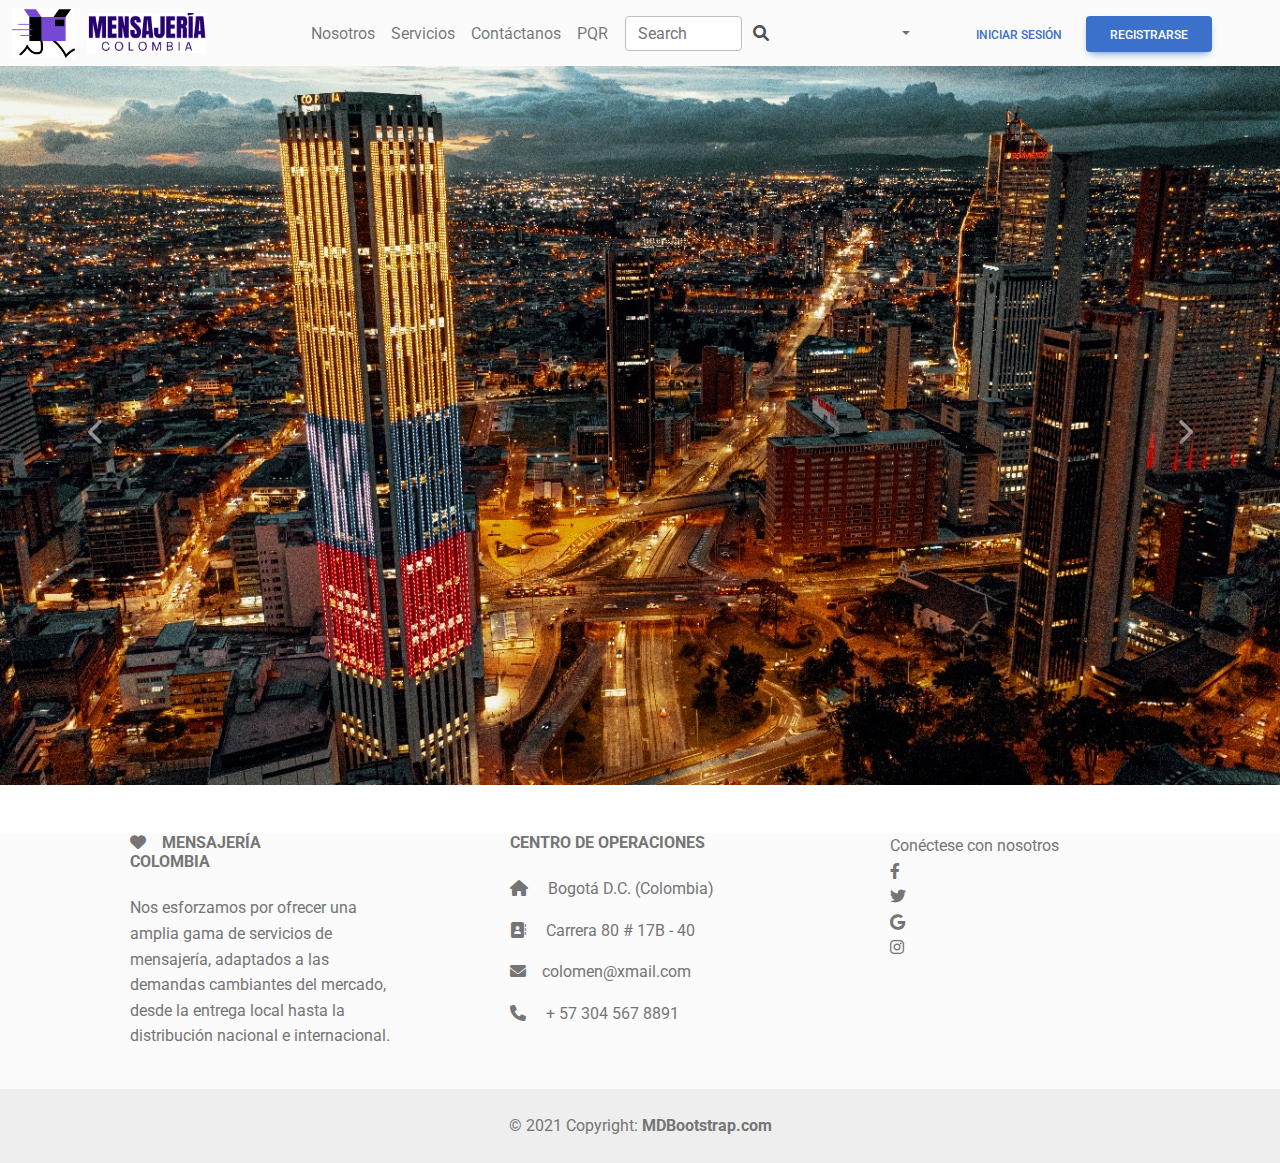
<file: index.html>
<!DOCTYPE html>
<html lang="es-ES">

<head>
  <meta charset="UTF-8">
  <meta http-equiv="X-UA-Compatible" content="IE=edge">
  <meta name="viewport" content="width=device-width, initial-scale=1.0">
  <title>Mensajeria Colombia</title>
  <!-- MDB icon -->
  <link rel="icon" href="images/ms.png" type="image/x-icon" />
  <!-- Font Awesome -->
  <link rel="stylesheet" href="https://cdnjs.cloudflare.com/ajax/libs/font-awesome/6.0.0/css/all.min.css" />
  <!-- Google Fonts Roboto -->
  <link rel="stylesheet" href="https://fonts.googleapis.com/css2?family=Roboto:wght@300;400;500;700;900&display=swap" />
  <!-- MDB -->
  <link rel="stylesheet" href="css/mdb.min.css">
  <link rel="stylesheet" href="css/style.css">
  <script type="text/javascript" src="js/mdb.min.js"></script>
  

</head>


<body>
  <header>
    <!-- Navbar -->
    <nav class="navbar navbar-expand-lg navbar-light bg-light">
      <!-- Container wrapper -->
      <div class="container-fluid">
        <!-- Navbar brand -->
        <div class="col-md-0">
          <a class="me-2" href="index.html">
            <img src="images/ms.png" height="50" alt="MDB Logo" loading="lazy" style="margin-top: -1px; " />
          </a>
          <a class="me-2" href="index.html">
            <img src="images/Mensajería colombia.png" height="40" alt="MDB Logo" loading="lazy"
              style="margin-top: -1px;" />
          </a>
        </div>
        <!-- Container wrapper -->
        <div class="col-md-3">
          <div class="collapse navbar-collapse" id="navbarSupportedContent">
            <ul class="navbar-nav me-xl-4 mb-4 mb-lg-auto">
              <li class="nav-item">
                <a class="nav-link" href="Nosotros.html">Nosotros</a>
              </li>
              <li>
                <a class="nav-link px-2 first-lvl" data-bs-toggle="collapse" data-bs-target="#nosotros"
                  aria-expanded="true" href="servicios.html"> Servicios
                </a>
              </li>
              <li class="nav-item">
                <a class="nav-link" href="contactar.html">Contáctanos</a>
              </li>
              <li class="nav-item">
                <a class="nav-link" href="pqr.html">PQR</a>
              </li>
            </ul>
          </div>
        </div>
        <!-- Search -->

        <div class="col-md-2">
          <form class="d-flex input-group w-auto">
            <input type="search" class="form-control rounded" placeholder="Search" aria-label="Search"
              aria-describedby="search-addon" />
            <span class="input-group-text border-0" id="search-addon">
              <i class="fas fa-search"></i>
            </span>
          </form>
        </div>

        <div class="col-md-1">
          <ul class="navbar-nav">
            <!-- Icon dropdown -->
            <li class="nav-item dropdown">
              <a class="nav-link dropdown-toggle" href="#" id="navbarDropdown" role="button" data-mdb-toggle="dropdown"
                aria-expanded="false">
                <i class="flag-united-kingdom flag m-0"></i>
              </a>
              <ul class="dropdown-menu" aria-labelledby="navbarDropdown">
                <li>
                  <a class="dropdown-item" href="#"><i class="flag-united-kingdom flag"></i>English
                    <i class="fa fa-check text-success ms-2"></i></a>
                </li>
                <li>
                  <hr class="dropdown-divider" />
                </li>
                <li>
                  <a class="dropdown-item" href="#"><i class="flag-poland flag"></i>Polski</a>
                </li>
                <li>
                  <a class="dropdown-item" href="#"><i class="flag-china flag"></i>中文</a>
                </li>
                <li>
                  <a class="dropdown-item" href="#"><i class="flag-japan flag"></i>日本語</a>
                </li>
                <li>
                  <a class="dropdown-item" href="#"><i class="flag-germany flag"></i>Deutsch</a>
                </li>
                <li>
                  <a class="dropdown-item" href="#"><i class="flag-france flag"></i>Français</a>
                </li>
                <li>
                  <a class="dropdown-item" href="#"><i class="flag-spain flag"></i>Español</a>
                </li>
                <li>
                  <a class="dropdown-item" href="#"><i class="flag-russia flag"></i>Русский</a>
                </li>
                <li>
                  <a class="dropdown-item" href="#"><i class="flag-portugal flag"></i>Português</a>
                </li>
              </ul>
            </li>
          </ul>
        </div>
      </div>

      <!-- Botones Inicio y Registro-->
      <div class="col-md-3">
        <!-- Right links -->
        <ul class="navbar-nav me-auto mb-2 mb-lg-0">
        </ul>
        <div class="d-flex align-items-center">
          <button type="button" class="btn btn-link px-3 me-2">
            <a href="sesion.html">
              Iniciar sesión
            </a>
          </button>
          <button type="button" class="btn btn-primary me-3">
            <a class="reg" href="registro.html">
              Registrarse
            </a>
          </button>
        </div>

    </nav>
    <!-- Navbar -->
  </header>


  <!------------------------------------------------------------------------------------------->
  <div id="carouselExampleInterval" class="carousel slide" data-mdb-ride="carousel">
    <div class="carousel-inner">
      <div class="carousel-item active" data-mdb-interval="10000">
        <img src="images/bogota.jpeg" class="d-block w-90" id="bogota" />
      </div>
      <div class="carousel-item" data-mdb-interval="2000">
        <img src="images/cali.jpeg" class="d-block w-90" id="cali" />
      </div>
        <div class="carousel-item">
        <img src="images/santa-marta.jpg" class="d-block w-90" id="santa-marta" />
      </div>
    </div>
    <button class="carousel-control-prev" data-mdb-target="#carouselExampleInterval" type="button" data-mdb-slide="prev">
      <span class="carousel-control-prev-icon" aria-hidden="true"></span>
      <span class="visually-hidden">Previous</span>
    </button>
    <button class="carousel-control-next" data-mdb-target="#carouselExampleInterval" type="button" data-mdb-slide="next">
      <span class="carousel-control-next-icon" aria-hidden="true"></span>
      <span class="visually-hidden">Next</span>
    </button>
  </div>


  <!--------------------------------------------------------------------------------------------->
  <!-- Footer -->
  <footer class="text-center text-lg-start bg-light text-muted">


    <!-- Section: Links  -->
    <section class="">
      <div class="container text-center text-md-start mt-5">
        <!-- Grid row -->
        <div class="row mt-3">
          <!-- Grid column -->
          <div class="col-md-3 col-lg-4 col-xl-3 mx-auto mb-4">
            <!-- Content -->
            <h6 class="text-uppercase fw-bold mb-4">
              <i class="fas fa-heart me-3"></i>Mensajería <br> Colombia
            </h6>
            <p>
              Nos esforzamos por ofrecer una amplia gama de servicios de mensajería,
              adaptados a las demandas cambiantes del mercado,
              desde la entrega local hasta la distribución nacional e internacional.
            </p>
          </div>
          <!-- Grid column -->


          <!-- Grid column -->
          <div class="col-md-4 col-lg-3 col-xl-3 mx-auto mb-md-0 mb-4">
            <!-- Links -->
            <h6 class="text-uppercase fw-bold mb-4">Centro de operaciones</h6>
            <p><i class="fas fa-home me-3"></i> Bogotá D.C. (Colombia)</p>
            <p><i class="fas fa-address-book me-3"></i> Carrera 80 # 17B - 40</p>
            <p><i class="fas fa-envelope me-3"></i>colomen@xmail.com</p>
            <p><i class="fas fa-phone me-3"></i> + 57 304 567 8891</p>
          </div>
          <!-- Grid column -->

          <!-- Left -->
          <div class="container-fluid col-md-4 col-lg-3 col-xl-3 mx-auto mb-md-0 mb-4">
            <span>Conéctese con nosotros</span>
            <br>
            <a href=" https://www.facebook.com/facebook" class="me-4 text-reset">
              <i class="fab fa-facebook-f me-3"></i>
            </a>
            <br>
            <a href="https://twitter.com/intent/tweet" class="me-3 text-reset">
              <i class="fab fa-twitter me-3"></i>
            </a>
            <br>
            <a href="mailto:ahevia@mi.direccion.de.email" class="me-4 text-reset">
              <i class="fab fa-google"></i>
            </a>
            <br>
            <a href="https://www.instagram.com" class="me-4 text-reset">
              <i class="fab fa-instagram"></i>
            </a>
          </div>
          <!-- Right -->
          <!-- Right -->
        </div>
        <!-- Grid row -->
      </div>
    </section>
    <!-- Section: Links  -->

    <!-- Copyright -->
    <div class="text-center p-4" style="background-color: rgba(0, 0, 0, 0.05);">
      © 2021 Copyright:
      <a class="text-reset fw-bold" href="https://mdbootstrap.com/">MDBootstrap.com</a>
    </div>
    <!-- Copyright -->
  </footer>
  <!-- Footer -->

</body>

</html>
</file>
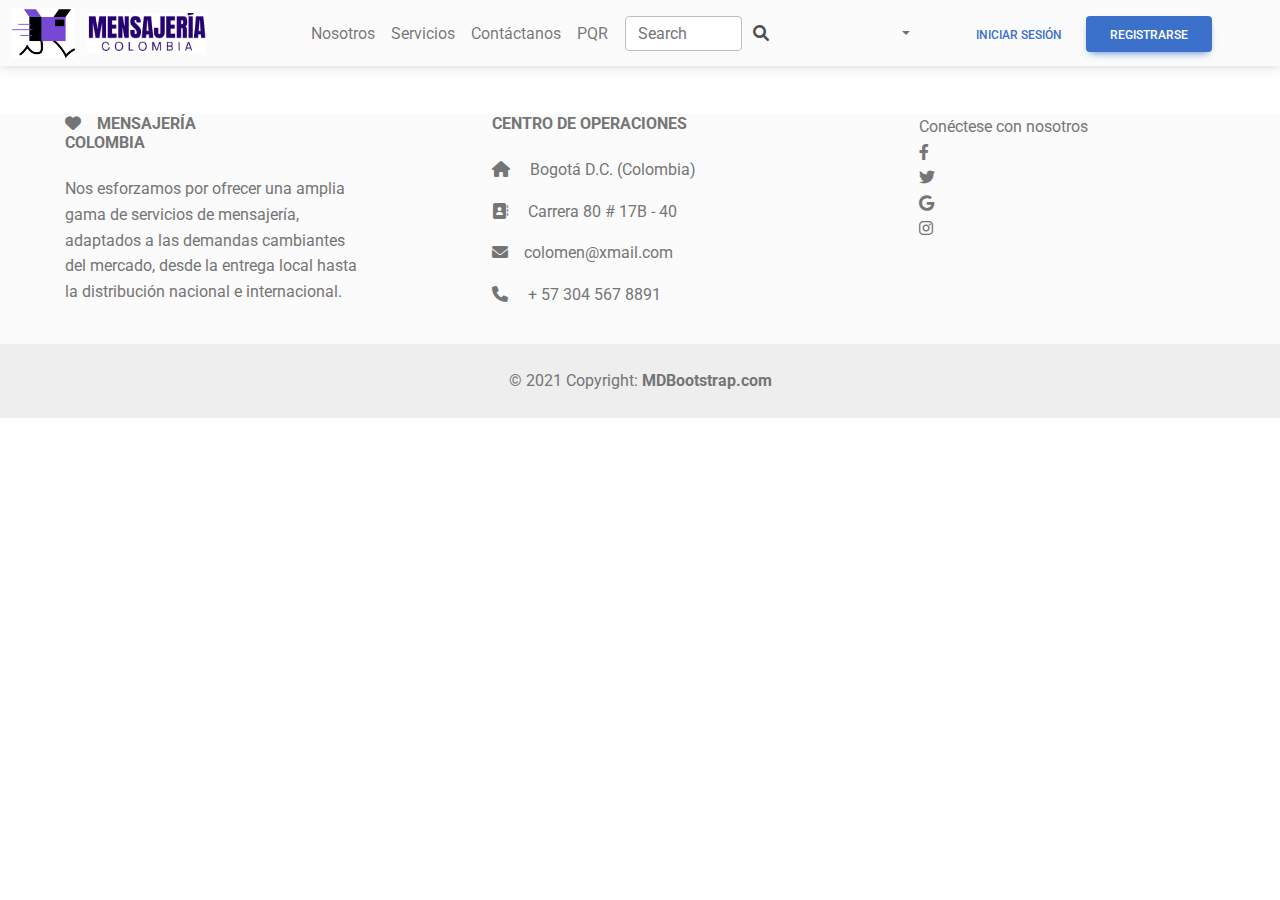
<file: contactar.html>
<!DOCTYPE html>
<html lang="es-ES">

<head>
  <meta charset="UTF-8">
  <meta http-equiv="X-UA-Compatible" content="IE=edge">
  <meta name="viewport" content="width=device-width, initial-scale=1.0">
  <title>Mensajeria Colombia</title>
  <!-- MDB icon -->
  <link rel="icon" href="images/ms.png" type="image/x-icon" />
  <!-- Font Awesome -->
  <link rel="stylesheet" href="https://cdnjs.cloudflare.com/ajax/libs/font-awesome/6.0.0/css/all.min.css" />
  <!-- Google Fonts Roboto -->
  <link rel="stylesheet" href="https://fonts.googleapis.com/css2?family=Roboto:wght@300;400;500;700;900&display=swap" />
  <!-- MDB -->
  <link rel="stylesheet" href="css/mdb.min.css">
  <link rel="stylesheet" href="css/style.css">
  <script type="text/javascript" src="js/mdb.min.js"></script>

</head>


<body>
  <header>
    <!-- Navbar -->
    <nav class="navbar navbar-expand-lg navbar-light bg-light">
      <!-- Container wrapper -->
      <div class="container-fluid">
        <!-- Navbar brand -->
        <div class="col-md-0">
          <a class="me-2" href="index.html">
            <img src="images/ms.png" height="50" alt="MDB Logo" loading="lazy" style="margin-top: -1px; " />
          </a>
          <a class="me-2" href="index.html">
            <img src="images/Mensajería colombia.png" height="40" alt="MDB Logo" loading="lazy"
              style="margin-top: -1px;" />
          </a>
        </div>
        <!-- Container wrapper -->
        <div class="col-md-3">
          <div class="collapse navbar-collapse" id="navbarSupportedContent">
            <ul class="navbar-nav me-xl-4 mb-4 mb-lg-auto">
              <li class="nav-item">
                <a class="nav-link" href="Nosotros.html">Nosotros</a>
              </li>
              <li>
                <a class="nav-link px-2 first-lvl" data-bs-toggle="collapse" data-bs-target="#nosotros"
                  aria-expanded="true" href="servicios.html"> Servicios
                </a>
              </li>
              <li class="nav-item">
                <a class="nav-link" href="contactar.html">Contáctanos</a>
              </li>
              <li class="nav-item">
                <a class="nav-link" href="pqr.html">PQR</a>
              </li>
            </ul>
          </div>
        </div>
        <!-- Search -->

        <div class="col-md-2">
          <form class="d-flex input-group w-auto">
            <input type="search" class="form-control rounded" placeholder="Search" aria-label="Search"
              aria-describedby="search-addon" />
            <span class="input-group-text border-0" id="search-addon">
              <i class="fas fa-search"></i>
            </span>
          </form>
        </div>

        <div class="col-md-1">
          <ul class="navbar-nav">
            <!-- Icon dropdown -->
            <li class="nav-item dropdown">
              <a class="nav-link dropdown-toggle" href="#" id="navbarDropdown" role="button" data-mdb-toggle="dropdown"
                aria-expanded="false">
                <i class="flag-united-kingdom flag m-0"></i>
              </a>
              <ul class="dropdown-menu" aria-labelledby="navbarDropdown">
                <li>
                  <a class="dropdown-item" href="#"><i class="flag-united-kingdom flag"></i>English
                    <i class="fa fa-check text-success ms-2"></i></a>
                </li>
                <li>
                  <hr class="dropdown-divider" />
                </li>
                <li>
                  <a class="dropdown-item" href="#"><i class="flag-poland flag"></i>Polski</a>
                </li>
                <li>
                  <a class="dropdown-item" href="#"><i class="flag-china flag"></i>中文</a>
                </li>
                <li>
                  <a class="dropdown-item" href="#"><i class="flag-japan flag"></i>日本語</a>
                </li>
                <li>
                  <a class="dropdown-item" href="#"><i class="flag-germany flag"></i>Deutsch</a>
                </li>
                <li>
                  <a class="dropdown-item" href="#"><i class="flag-france flag"></i>Français</a>
                </li>
                <li>
                  <a class="dropdown-item" href="#"><i class="flag-spain flag"></i>Español</a>
                </li>
                <li>
                  <a class="dropdown-item" href="#"><i class="flag-russia flag"></i>Русский</a>
                </li>
                <li>
                  <a class="dropdown-item" href="#"><i class="flag-portugal flag"></i>Português</a>
                </li>
              </ul>
            </li>
          </ul>
        </div>
      </div>

      <!-- Botones Inicio y Registro-->
      <div class="col-md-3">
        <!-- Right links -->
        <ul class="navbar-nav me-auto mb-2 mb-lg-0">
        </ul>
        <div class="d-flex align-items-center">
          <button type="button" class="btn btn-link px-3 me-2">
            <a href="sesion.html">
              Iniciar sesión
            </a>
          </button>
          <button type="button" class="btn btn-primary me-3">
            <a class="reg" href="registro.html">
              Registrarse
            </a>
          </button>
        </div>

    </nav>
    <!-- Navbar -->
  </header>

  
<!--------------------------------------------------------------------------------------------->
<!-- Footer -->
<footer class="text-center text-lg-start bg-light text-muted">
    <!-- Section: Social media -->
    
<!----------------------------------------------------------------------------------------------------------->
  <!-- Section: Links  -->
  <section class="" >
    <div class="container-fluid text-center text-md-start mt-5">
      <!-- Grid row -->
      <div class="row mt-3">
        <!-- Grid column -->
        <div class="col-md-3 col-lg-4 col-xl-3 mx-auto mb-4">
          <!-- Content -->
          <h6 class="text-uppercase fw-bold mb-4">
            <i class="fas fa-heart me-3"></i>Mensajería  <br> Colombia
          </h6>
          <p>
            Nos esforzamos por ofrecer una amplia gama de servicios de mensajería,
             adaptados a las demandas cambiantes del mercado,
             desde la entrega local hasta la distribución nacional e internacional. 
          </p>
        </div>
        <!-- Grid column -->

        
        <!-- Grid column -->
        <div class="container-fluid col-md-4 col-lg-3 col-xl-3 mx-auto mb-md-0 mb-4">
          <!-- Links -->
          <h6 class="text-uppercase fw-bold mb-4">Centro de operaciones</h6>
          <p><i class="fas fa-home me-3"></i> Bogotá D.C. (Colombia)</p>
          <p><i class="fas fa-address-book me-3"></i> Carrera 80 # 17B - 40</p> 
          <p><i class="fas fa-envelope me-3"></i>colomen@xmail.com</p>
          <p><i class="fas fa-phone me-3"></i> + 57 304 567 8891</p>
        </div>
        <!-- Grid column -->

        
          <!-- Right -->
        <div class="container-fluid col-md-4 col-lg-3 col-xl-3 mx-auto mb-md-0 mb-4">
          <span>Conéctese con nosotros</span>
          <br>
          <a href=" https://www.facebook.com/facebook" class="me-4 text-reset">
            <i class="fab fa-facebook-f me-3"></i>
          </a>
          <br>
          <a href="https://twitter.com/intent/tweet" class="me-3 text-reset">
            <i class="fab fa-twitter me-3"></i>
          </a>
          <br>
          <a href="mailto:ahevia@mi.direccion.de.email" class="me-4 text-reset">
            <i class="fab fa-google"></i>
          </a>
          <br>
          <a href="https://www.instagram.com" class="me-4 text-reset">
            <i class="fab fa-instagram"></i>
          </a>
        </div>
        <!-- Right -->
      </div>
      <!-- Grid row -->

    </div>
  </section>
  <!-- Section: Links  -->


  

  <!-- Copyright -->
  <div class="text-center p-4" style="background-color: rgba(0, 0, 0, 0.05);">
    © 2021 Copyright:
    <a class="text-reset fw-bold" href="https://mdbootstrap.com/">MDBootstrap.com</a>
  </div>
  <!-- Copyright -->
</footer>
<!-- Footer -->
</body>
</html>
</file>
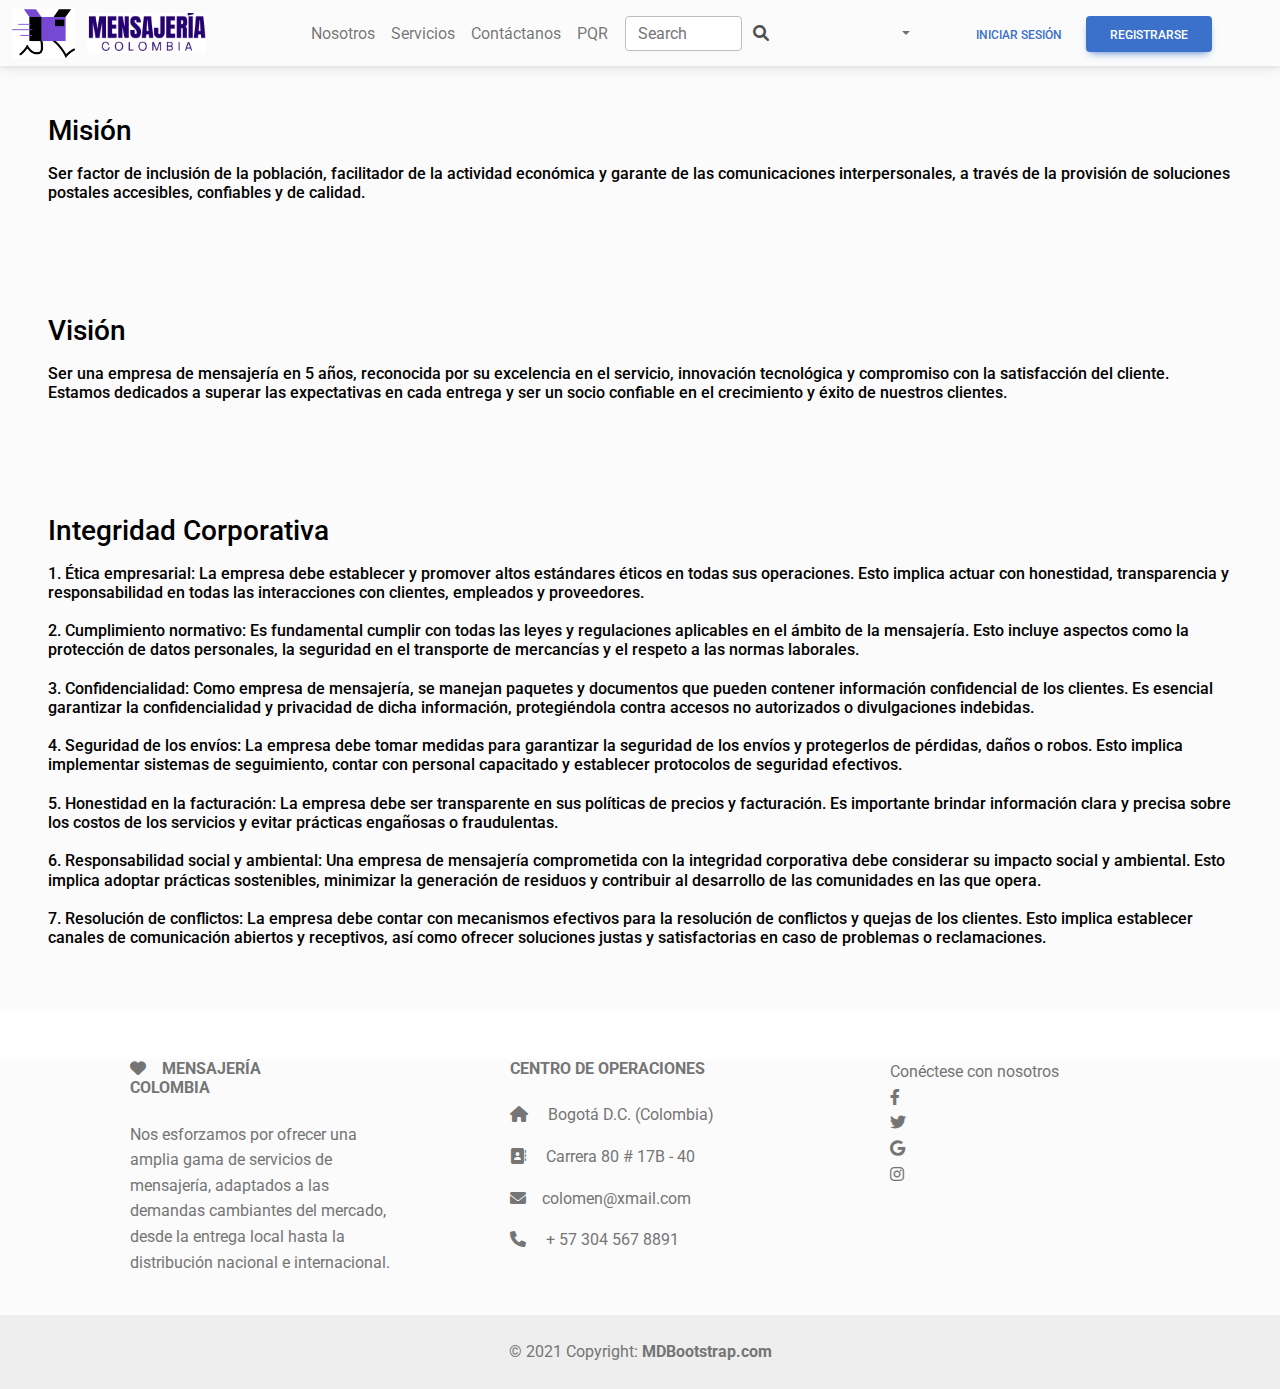
<file: Nosotros.html>
<!DOCTYPE html>
<html lang="es-ES">

<head>
  <meta charset="UTF-8">
  <meta http-equiv="X-UA-Compatible" content="IE=edge">
  <meta name="viewport" content="width=device-width, initial-scale=1.0">
  <title>Mensajeria Colombia</title>
  <!-- MDB icon -->
  <link rel="icon" href="images/ms.png" type="image/x-icon" />
  <!-- Font Awesome -->
  <link rel="stylesheet" href="https://cdnjs.cloudflare.com/ajax/libs/font-awesome/6.0.0/css/all.min.css" />
  <!-- Google Fonts Roboto -->
  <link rel="stylesheet" href="https://fonts.googleapis.com/css2?family=Roboto:wght@300;400;500;700;900&display=swap" />
  <!-- MDB -->
  <link rel="stylesheet" href="css/mdb.min.css">

  <link rel="stylesheet" href="css/style.css">
  <script type="text/javascript" src="js/mdb.min.js"></script>

</head>


<body>
  <header>
    <!-- Navbar -->
    <nav class="navbar navbar-expand-lg navbar-light bg-light">
      <!-- Container wrapper -->
      <div class="container-fluid">
        <!-- Navbar brand -->
        <div class="col-md-0">
          <a class="me-2" href="index.html">
            <img src="images/ms.png" height="50" alt="MDB Logo" loading="lazy" style="margin-top: -1px; " />
          </a>
          <a class="me-2" href="index.html">
            <img src="images/Mensajería colombia.png" height="40" alt="MDB Logo" loading="lazy"
              style="margin-top: -1px;" />
          </a>
        </div>
        <!-- Container wrapper -->
        <div class="col-md-3">
          <div class="collapse navbar-collapse" id="navbarSupportedContent">
            <ul class="navbar-nav me-xl-4 mb-4 mb-lg-auto">
              <li class="nav-item">
                <a class="nav-link" href="Nosotros.html">Nosotros</a>
              </li>
              <li>
                <a class="nav-link px-2 first-lvl" data-bs-toggle="collapse" data-bs-target="#nosotros"
                  aria-expanded="true" href="servicios.html"> Servicios
                </a>
              </li>
              <li class="nav-item">
                <a class="nav-link" href="contactar.html">Contáctanos</a>
              </li>
              <li class="nav-item">
                <a class="nav-link" href="pqr.html">PQR</a>
              </li>
            </ul>
          </div>
        </div>
        <!-- Search -->

        <div class="col-md-2">
          <form class="d-flex input-group w-auto">
            <input type="search" class="form-control rounded" placeholder="Search" aria-label="Search"
              aria-describedby="search-addon" />
            <span class="input-group-text border-0" id="search-addon">
              <i class="fas fa-search"></i>
            </span>
          </form>
        </div>

        <div class="col-md-1">
          <ul class="navbar-nav">
            <!-- Icon dropdown -->
            <li class="nav-item dropdown">
              <a class="nav-link dropdown-toggle" href="#" id="navbarDropdown" role="button" data-mdb-toggle="dropdown"
                aria-expanded="false">
                <i class="flag-united-kingdom flag m-0"></i>
              </a>
              <ul class="dropdown-menu" aria-labelledby="navbarDropdown">
                <li>
                  <a class="dropdown-item" href="#"><i class="flag-united-kingdom flag"></i>English
                    <i class="fa fa-check text-success ms-2"></i></a>
                </li>
                <li>
                  <hr class="dropdown-divider" />
                </li>
                <li>
                  <a class="dropdown-item" href="#"><i class="flag-poland flag"></i>Polski</a>
                </li>
                <li>
                  <a class="dropdown-item" href="#"><i class="flag-china flag"></i>中文</a>
                </li>
                <li>
                  <a class="dropdown-item" href="#"><i class="flag-japan flag"></i>日本語</a>
                </li>
                <li>
                  <a class="dropdown-item" href="#"><i class="flag-germany flag"></i>Deutsch</a>
                </li>
                <li>
                  <a class="dropdown-item" href="#"><i class="flag-france flag"></i>Français</a>
                </li>
                <li>
                  <a class="dropdown-item" href="#"><i class="flag-spain flag"></i>Español</a>
                </li>
                <li>
                  <a class="dropdown-item" href="#"><i class="flag-russia flag"></i>Русский</a>
                </li>
                <li>
                  <a class="dropdown-item" href="#"><i class="flag-portugal flag"></i>Português</a>
                </li>
              </ul>
            </li>
          </ul>
        </div>
      </div>

      <!-- Botones Inicio y Registro-->
      <div class="col-md-3">
        <!-- Right links -->
        <ul class="navbar-nav me-auto mb-2 mb-lg-0">
        </ul>
        <div class="d-flex align-items-center">
          <button type="button" class="btn btn-link px-3 me-2">
            <a href="sesion.html">
              Iniciar sesión
            </a>
          </button>
          <button type="button" class="btn btn-primary me-3">
            <a class="reg" href="registro.html">
              Registrarse
            </a>
          </button>
        </div>

    </nav>
    <!-- Navbar -->
  </header>


<!--------------------------------------------------------------->
  <!--Grid row-->
<div class="row d-flex justify-content-center">
    <!--Grid column-->
    <div class="col-md-12">
    <div class="p-5 text-bg-danger bg-light">
        <h3 class="mb-3">Misión</h3>
        <h6 class="mb-3">Ser factor de inclusión de la población, 
            facilitador de la actividad económica y garante de las 
            comunicaciones interpersonales, a través de la provisión 
            de soluciones postales accesibles, confiables y de calidad.
        </h6>
    </div>
    <div class="p-5 text-bg-danger bg-light">
        <h3 class="mb-3">Visión</h3>
        <h6 class="mb-3">Ser una empresa de mensajería en 5 años, 
          reconocida por su excelencia en el servicio, innovación tecnológica 
          y compromiso con la satisfacción del cliente. Estamos dedicados a superar 
          las expectativas en cada entrega y ser un socio confiable en el crecimiento y éxito de nuestros clientes.
        </h6>
    </div>
    <div class="p-5 text-bg-danger bg-light">
        <h3 class="mb-3">Integridad Corporativa</h3>
        <h6 class="mb-3">1. Ética empresarial: La empresa debe establecer y promover altos estándares 
          éticos en todas sus operaciones. Esto implica actuar con honestidad, transparencia y 
          responsabilidad en todas las interacciones con clientes, empleados y proveedores.
          <br><br>
          2. Cumplimiento normativo: Es fundamental cumplir con todas las leyes y regulaciones aplicables en el ámbito de la mensajería. Esto incluye aspectos como la protección de datos personales, la seguridad en el transporte de mercancías y el respeto a las normas laborales.
          <br><br>
          3. Confidencialidad: Como empresa de mensajería, se manejan paquetes y documentos que pueden contener información confidencial de los clientes. Es esencial garantizar la confidencialidad y privacidad de dicha información, protegiéndola contra accesos no autorizados o divulgaciones indebidas.
          <br><br>
          4. Seguridad de los envíos: La empresa debe tomar medidas para garantizar la seguridad de los envíos y protegerlos de pérdidas, daños o robos. Esto implica implementar sistemas de seguimiento, contar con personal capacitado y establecer protocolos de seguridad efectivos.
          <br><br>
          5. Honestidad en la facturación: La empresa debe ser transparente en sus políticas de precios y facturación. Es importante brindar información clara y precisa sobre los costos de los servicios y evitar prácticas engañosas o fraudulentas.
          <br><br>
          6. Responsabilidad social y ambiental: Una empresa de mensajería comprometida con la integridad corporativa debe considerar su impacto social y ambiental. Esto implica adoptar prácticas sostenibles, minimizar la generación de residuos y contribuir al desarrollo de las comunidades en las que opera.
          <br><br>
          7. Resolución de conflictos: La empresa debe contar con mecanismos efectivos para la resolución de conflictos y quejas de los clientes. Esto implica establecer canales de comunicación abiertos y receptivos, así como ofrecer soluciones justas y satisfactorias en caso de problemas o reclamaciones.
        </h6>
    </div>


    </div>
    <!--Grid column-->
  </div>
  <!--Grid row-->




<!--------------------------------------------------------------------------------------------->
<!-- Footer -->
<footer class="text-center text-lg-start bg-light text-muted">
  
    <!-- Section: Links  -->
    <section class="">
      <div class="container text-center text-md-start mt-5">
        <!-- Grid row -->
        <div class="row mt-3">
          <!-- Grid column -->
          <div class="col-md-3 col-lg-4 col-xl-3 mx-auto mb-4">
            <!-- Content -->
            <h6 class="text-uppercase fw-bold mb-4">
              <i class="fas fa-heart me-3"></i>Mensajería  <br> Colombia
            </h6>
            <p>
              Nos esforzamos por ofrecer una amplia gama de servicios de mensajería,
             adaptados a las demandas cambiantes del mercado,
             desde la entrega local hasta la distribución nacional e internacional. 
            </p>
          </div>
          <!-- Grid column -->
  
  
          <!-- Grid column -->
          <div class="col-md-4 col-lg-3 col-xl-3 mx-auto mb-md-0 mb-4">
            <!-- Links -->
            <h6 class="text-uppercase fw-bold mb-4">Centro de operaciones</h6>
            <p><i class="fas fa-home me-3"></i> Bogotá D.C. (Colombia)</p>
            <p><i class="fas fa-address-book me-3"></i> Carrera 80 # 17B - 40</p> 
            <p><i class="fas fa-envelope me-3"></i>colomen@xmail.com</p>
            <p><i class="fas fa-phone me-3"></i> + 57 304 567 8891</p>
          </div>
          <!-- Grid column -->


          <!-- Left -->
          <div class="container-fluid col-md-4 col-lg-3 col-xl-3 mx-auto mb-md-0 mb-4">
            <span>Conéctese con nosotros</span>
            <br>
            <a href=" https://www.facebook.com/facebook" class="me-4 text-reset">
              <i class="fab fa-facebook-f me-3"></i>
            </a>
            <br>
            <a href="https://twitter.com/intent/tweet" class="me-3 text-reset">
              <i class="fab fa-twitter me-3"></i>
            </a>
            <br>
            <a href="mailto:ahevia@mi.direccion.de.email" class="me-4 text-reset">
              <i class="fab fa-google"></i>
            </a>
            <br>
            <a href="https://www.instagram.com" class="me-4 text-reset">
              <i class="fab fa-instagram"></i>
            </a>
          </div>
          <!-- Right -->
        </div>
        <!-- Grid row -->
      </div>
    </section>
    <!-- Section: Links  -->
  
    <!-- Copyright -->
    <div class="text-center p-4" style="background-color: rgba(0, 0, 0, 0.05);">
      © 2021 Copyright:
      <a class="text-reset fw-bold" href="https://mdbootstrap.com/">MDBootstrap.com</a>
    </div>
    <!-- Copyright -->
  </footer>
  <!-- Footer -->
  




  
</body>
</html>
</file>
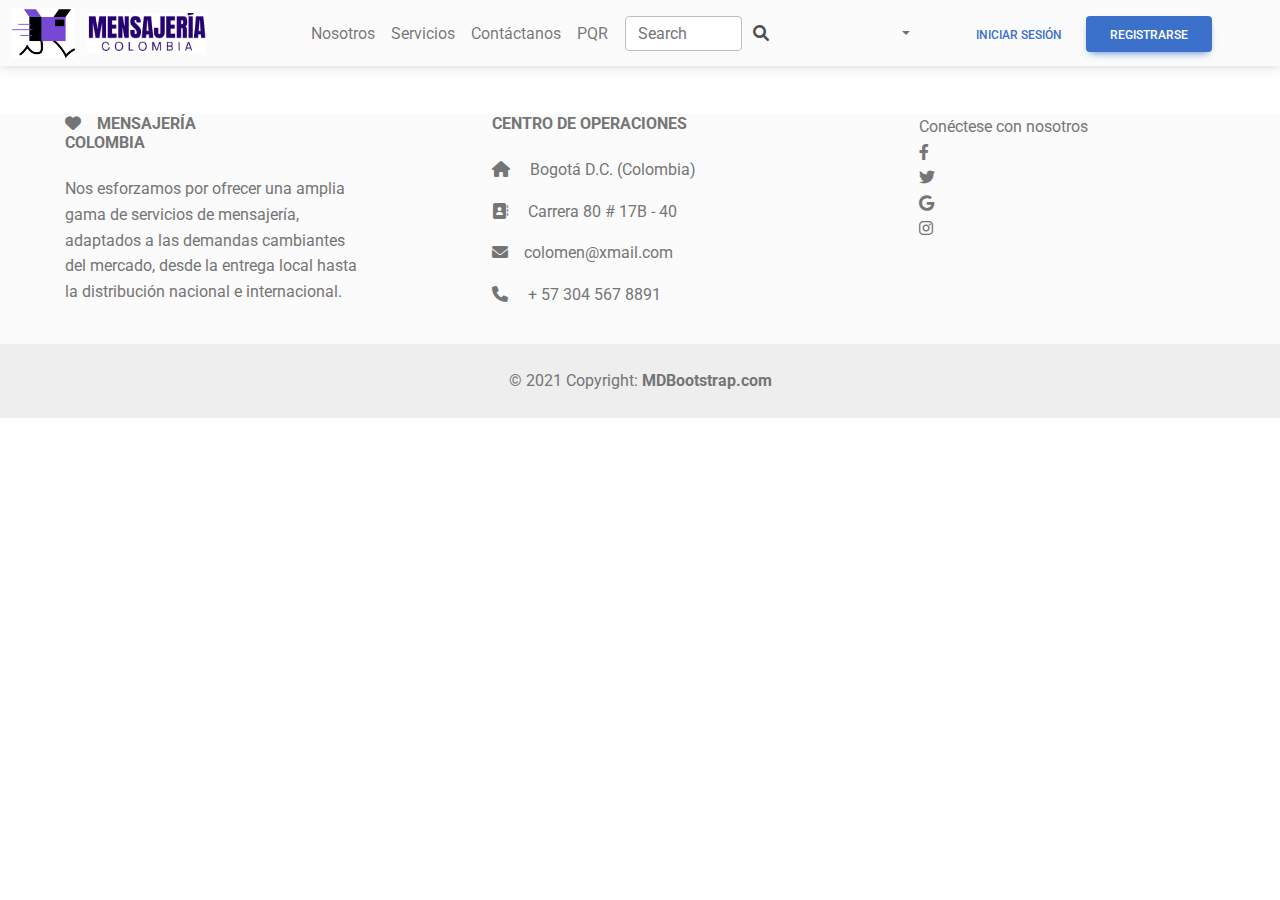
<file: pqr.html>
<!DOCTYPE html>
<html lang="es-ES">

<head>
  <meta charset="UTF-8">
  <meta http-equiv="X-UA-Compatible" content="IE=edge">
  <meta name="viewport" content="width=device-width, initial-scale=1.0">
  <title>Mensajeria Colombia</title>
  <!-- MDB icon -->
  <link rel="icon" href="images/ms.png" type="image/x-icon" />
  <!-- Font Awesome -->
  <link rel="stylesheet" href="https://cdnjs.cloudflare.com/ajax/libs/font-awesome/6.0.0/css/all.min.css" />
  <!-- Google Fonts Roboto -->
  <link rel="stylesheet" href="https://fonts.googleapis.com/css2?family=Roboto:wght@300;400;500;700;900&display=swap" />
  <!-- MDB -->
  <link rel="stylesheet" href="css/mdb.min.css">
  
  <link rel="stylesheet" href="css/style.css">
  <script type="text/javascript" src="js/mdb.min.js"></script>

</head>


<body>
  <header>
    <!-- Navbar -->
    <nav class="navbar navbar-expand-lg navbar-light bg-light">
      <!-- Container wrapper -->
      <div class="container-fluid">
        <!-- Navbar brand -->
        <div class="col-md-0">
          <a class="me-2" href="index.html">
            <img src="images/ms.png" height="50" alt="MDB Logo" loading="lazy" style="margin-top: -1px; " />
          </a>
          <a class="me-2" href="index.html">
            <img src="images/Mensajería colombia.png" height="40" alt="MDB Logo" loading="lazy"
              style="margin-top: -1px;" />
          </a>
        </div>
        <!-- Container wrapper -->
        <div class="col-md-3">
          <div class="collapse navbar-collapse" id="navbarSupportedContent">
            <ul class="navbar-nav me-xl-4 mb-4 mb-lg-auto">
              <li class="nav-item">
                <a class="nav-link" href="Nosotros.html">Nosotros</a>
              </li>
              <li>
                <a class="nav-link px-2 first-lvl" data-bs-toggle="collapse" data-bs-target="#nosotros"
                  aria-expanded="true" href="servicios.html"> Servicios
                </a>
              </li>
              <li class="nav-item">
                <a class="nav-link" href="contactar.html">Contáctanos</a>
              </li>
              <li class="nav-item">
                <a class="nav-link" href="pqr.html">PQR</a>
              </li>
            </ul>
          </div>
        </div>
        <!-- Search -->

        <div class="col-md-2">
          <form class="d-flex input-group w-auto">
            <input type="search" class="form-control rounded" placeholder="Search" aria-label="Search"
              aria-describedby="search-addon" />
            <span class="input-group-text border-0" id="search-addon">
              <i class="fas fa-search"></i>
            </span>
          </form>
        </div>

        <div class="col-md-1">
          <ul class="navbar-nav">
            <!-- Icon dropdown -->
            <li class="nav-item dropdown">
              <a class="nav-link dropdown-toggle" href="#" id="navbarDropdown" role="button" data-mdb-toggle="dropdown"
                aria-expanded="false">
                <i class="flag-united-kingdom flag m-0"></i>
              </a>
              <ul class="dropdown-menu" aria-labelledby="navbarDropdown">
                <li>
                  <a class="dropdown-item" href="#"><i class="flag-united-kingdom flag"></i>English
                    <i class="fa fa-check text-success ms-2"></i></a>
                </li>
                <li>
                  <hr class="dropdown-divider" />
                </li>
                <li>
                  <a class="dropdown-item" href="#"><i class="flag-poland flag"></i>Polski</a>
                </li>
                <li>
                  <a class="dropdown-item" href="#"><i class="flag-china flag"></i>中文</a>
                </li>
                <li>
                  <a class="dropdown-item" href="#"><i class="flag-japan flag"></i>日本語</a>
                </li>
                <li>
                  <a class="dropdown-item" href="#"><i class="flag-germany flag"></i>Deutsch</a>
                </li>
                <li>
                  <a class="dropdown-item" href="#"><i class="flag-france flag"></i>Français</a>
                </li>
                <li>
                  <a class="dropdown-item" href="#"><i class="flag-spain flag"></i>Español</a>
                </li>
                <li>
                  <a class="dropdown-item" href="#"><i class="flag-russia flag"></i>Русский</a>
                </li>
                <li>
                  <a class="dropdown-item" href="#"><i class="flag-portugal flag"></i>Português</a>
                </li>
              </ul>
            </li>
          </ul>
        </div>
      </div>

      <!-- Botones Inicio y Registro-->
      <div class="col-md-3">
        <!-- Right links -->
        <ul class="navbar-nav me-auto mb-2 mb-lg-0">
        </ul>
        <div class="d-flex align-items-center">
          <button type="button" class="btn btn-link px-3 me-2">
            <a href="sesion.html">
              Iniciar sesión
            </a>
          </button>
          <button type="button" class="btn btn-primary me-3">
            <a class="reg" href="registro.html">
              Registrarse
            </a>
          </button>
        </div>

    </nav>
    <!-- Navbar -->
  </header>

  
<!--------------------------------------------------------------------------------------------->
<!-- Footer -->
<footer class="text-center text-lg-start bg-light text-muted">
    <!-- Section: Social media -->
    
<!----------------------------------------------------------------------------------------------------------->
  <!-- Section: Links  -->
  <section class="" >
    <div class="container-fluid text-center text-md-start mt-5">
      <!-- Grid row -->
      <div class="row mt-3">
        <!-- Grid column -->
        <div class="col-md-3 col-lg-4 col-xl-3 mx-auto mb-4">
          <!-- Content -->
          <h6 class="text-uppercase fw-bold mb-4">
            <i class="fas fa-heart me-3"></i>Mensajería  <br> Colombia
          </h6>
          <p>
            Nos esforzamos por ofrecer una amplia gama de servicios de mensajería,
             adaptados a las demandas cambiantes del mercado,
             desde la entrega local hasta la distribución nacional e internacional. 
          </p>
        </div>
        <!-- Grid column -->

        
        <!-- Grid column -->
        <div class="container-fluid col-md-4 col-lg-3 col-xl-3 mx-auto mb-md-0 mb-4">
          <!-- Links -->
          <h6 class="text-uppercase fw-bold mb-4">Centro de operaciones</h6>
          <p><i class="fas fa-home me-3"></i> Bogotá D.C. (Colombia)</p>
          <p><i class="fas fa-address-book me-3"></i> Carrera 80 # 17B - 40</p> 
          <p><i class="fas fa-envelope me-3"></i>colomen@xmail.com</p>
          <p><i class="fas fa-phone me-3"></i> + 57 304 567 8891</p>
        </div>
        <!-- Grid column -->

        
          <!-- Right -->
        <div class="container-fluid col-md-4 col-lg-3 col-xl-3 mx-auto mb-md-0 mb-4">
          <span>Conéctese con nosotros</span>
          <br>
          <a href=" https://www.facebook.com/facebook" class="me-4 text-reset">
            <i class="fab fa-facebook-f me-3"></i>
          </a>
          <br>
          <a href="https://twitter.com/intent/tweet" class="me-3 text-reset">
            <i class="fab fa-twitter me-3"></i>
          </a>
          <br>
          <a href="mailto:ahevia@mi.direccion.de.email" class="me-4 text-reset">
            <i class="fab fa-google"></i>
          </a>
          <br>
          <a href="https://www.instagram.com" class="me-4 text-reset">
            <i class="fab fa-instagram"></i>
          </a>
        </div>
        <!-- Right -->
      </div>
      <!-- Grid row -->

    </div>
  </section>
  <!-- Section: Links  -->


  

  <!-- Copyright -->
  <div class="text-center p-4" style="background-color: rgba(0, 0, 0, 0.05);">
    © 2021 Copyright:
    <a class="text-reset fw-bold" href="https://mdbootstrap.com/">MDBootstrap.com</a>
  </div>
  <!-- Copyright -->
</footer>
<!-- Footer -->
    
</body>
</html>
</file>
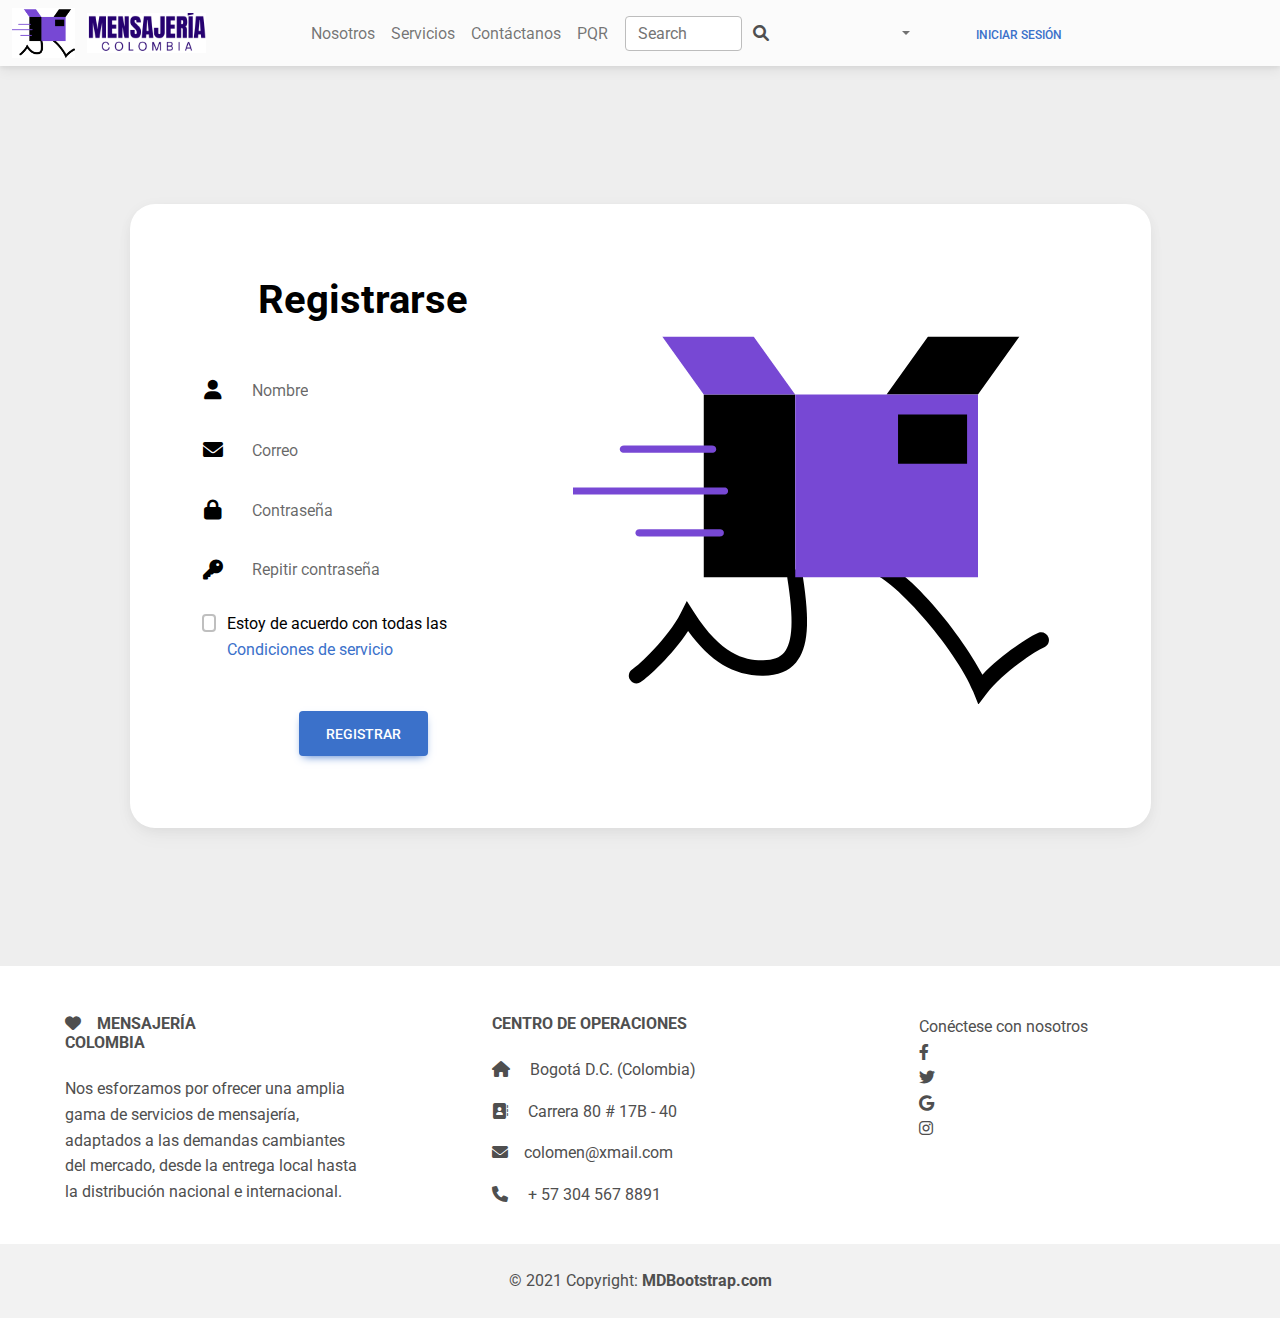
<file: registro.html>
<!DOCTYPE html>
<html lang="es-ES">

<head>
  <meta charset="UTF-8">
  <meta http-equiv="X-UA-Compatible" content="IE=edge">
  <meta name="viewport" content="width=device-width, initial-scale=1.0">
  <title>Mensajeria Colombia</title>
  <!-- MDB icon -->
  <link rel="icon" href="images/ms.png" type="image/x-icon" />
  <!-- Font Awesome -->
  <link rel="stylesheet" href="https://cdnjs.cloudflare.com/ajax/libs/font-awesome/6.0.0/css/all.min.css" />
  <!-- Google Fonts Roboto -->
  <link rel="stylesheet" href="https://fonts.googleapis.com/css2?family=Roboto:wght@300;400;500;700;900&display=swap" />
  <!-- MDB -->
  <link rel="stylesheet" href="css/mdb.min.css">
  
  <link rel="stylesheet" href="css/style.css">
  <script type="text/javascript" src="js/mdb.min.js"></script>

</head>


<body>
  <header>
    <!-- Navbar -->
    <nav class="navbar navbar-expand-lg navbar-light bg-light">
      <!-- Container wrapper -->
      <div class="container-fluid">
        <!-- Navbar brand -->
        <div class="col-md-0">
          <a class="me-2" href="index.html">
            <img src="images/ms.png" height="50" alt="MDB Logo" loading="lazy" style="margin-top: -1px; " />
          </a>
          <a class="me-2" href="index.html">
            <img src="images/Mensajería colombia.png" height="40" alt="MDB Logo" loading="lazy"
              style="margin-top: -1px;" />
          </a>
        </div>
        <!-- Container wrapper -->
        <div class="col-md-3">
          <div class="collapse navbar-collapse" id="navbarSupportedContent">
            <ul class="navbar-nav me-xl-4 mb-4 mb-lg-auto">
              <li class="nav-item">
                <a class="nav-link" href="Nosotros.html">Nosotros</a>
              </li>
              <li>
                <a class="nav-link px-2 first-lvl" data-bs-toggle="collapse" data-bs-target="#nosotros"
                  aria-expanded="true" href="servicios.html"> Servicios
                </a>
              </li>
              <li class="nav-item">
                <a class="nav-link" href="contactar.html">Contáctanos</a>
              </li>
              <li class="nav-item">
                <a class="nav-link" href="pqr.html">PQR</a>
              </li>
            </ul>
          </div>
        </div>
        <!-- Search -->

        <div class="col-md-2">
          <form class="d-flex input-group w-auto">
            <input type="search" class="form-control rounded" placeholder="Search" aria-label="Search"
              aria-describedby="search-addon" />
            <span class="input-group-text border-0" id="search-addon">
              <i class="fas fa-search"></i>
            </span>
          </form>
        </div>

        <div class="col-md-1">
          <ul class="navbar-nav">
            <!-- Icon dropdown -->
            <li class="nav-item dropdown">
              <a class="nav-link dropdown-toggle" href="#" id="navbarDropdown" role="button" data-mdb-toggle="dropdown"
                aria-expanded="false">
                <i class="flag-united-kingdom flag m-0"></i>
              </a>
              <ul class="dropdown-menu" aria-labelledby="navbarDropdown">
                <li>
                  <a class="dropdown-item" href="#"><i class="flag-united-kingdom flag"></i>English
                    <i class="fa fa-check text-success ms-2"></i></a>
                </li>
                <li>
                  <hr class="dropdown-divider" />
                </li>
                <li>
                  <a class="dropdown-item" href="#"><i class="flag-poland flag"></i>Polski</a>
                </li>
                <li>
                  <a class="dropdown-item" href="#"><i class="flag-china flag"></i>中文</a>
                </li>
                <li>
                  <a class="dropdown-item" href="#"><i class="flag-japan flag"></i>日本語</a>
                </li>
                <li>
                  <a class="dropdown-item" href="#"><i class="flag-germany flag"></i>Deutsch</a>
                </li>
                <li>
                  <a class="dropdown-item" href="#"><i class="flag-france flag"></i>Français</a>
                </li>
                <li>
                  <a class="dropdown-item" href="#"><i class="flag-spain flag"></i>Español</a>
                </li>
                <li>
                  <a class="dropdown-item" href="#"><i class="flag-russia flag"></i>Русский</a>
                </li>
                <li>
                  <a class="dropdown-item" href="#"><i class="flag-portugal flag"></i>Português</a>
                </li>
              </ul>
            </li>
          </ul>
        </div>
      </div>

      <!-- Botones Inicio y Registro-->
      <div class="col-md-3">
        <!-- Right links -->
        <ul class="navbar-nav me-auto mb-2 mb-lg-0">
        </ul>
        <div class="d-flex align-items-center">
          <button type="button" class="btn btn-link px-3 me-2">
            <a href="sesion.html">
              Iniciar sesión
            </a>
          </button>
          
        </div>

    </nav>
    <!-- Navbar -->
  </header>


    <section class="vh-100" style="background-color: #eee;">
        <div class="container h-100">
          <div class="row d-flex justify-content-center align-items-center h-100">
            <div class="col-lg-12 col-xl-11">
              <div class="card text-black" style="border-radius: 25px;">
                <div class="card-body p-md-5">
                  <div class="row justify-content-center">
                    <div class="col-md-10 col-lg-6 col-xl-5 order-2 order-lg-1">
      
                      <p class="text-center h1 fw-bold mb-5 mx-1 mx-md-4 mt-4">Registrarse</p>
      
                      <form class="mx-1 mx-md-4">
      
                        <div class="d-flex flex-row align-items-center mb-4">
                          <i class="fas fa-user fa-lg me-3 fa-fw"></i>
                          <div class="form-outline flex-fill mb-0">
                            <input type="text" id="form3Example1c" class="form-control" />
                            <label class="form-label" for="form3Example1c"> Nombre</label>
                          </div>
                        </div>
      
                        <div class="d-flex flex-row align-items-center mb-4">
                          <i class="fas fa-envelope fa-lg me-3 fa-fw"></i>
                          <div class="form-outline flex-fill mb-0">
                            <input type="email" id="form3Example3c" class="form-control" />
                            <label class="form-label" for="form3Example3c">Correo</label>
                          </div>
                        </div>
      
                        <div class="d-flex flex-row align-items-center mb-4">
                          <i class="fas fa-lock fa-lg me-3 fa-fw"></i>
                          <div class="form-outline flex-fill mb-0">
                            <input type="password" id="form3Example4c" class="form-control" />
                            <label class="form-label" for="form3Example4c">Contraseña</label>
                          </div>
                        </div>
      
                        <div class="d-flex flex-row align-items-center mb-4">
                          <i class="fas fa-key fa-lg me-3 fa-fw"></i>
                          <div class="form-outline flex-fill mb-0">
                            <input type="password" id="form3Example4cd" class="form-control" />
                            <label class="form-label" for="form3Example4cd">Repitir contraseña</label>
                          </div>
                        </div>
      
                        <div class="form-check d-flex justify-content-center mb-5">
                          <input class="form-check-input me-2" type="checkbox" value="" id="form2Example3c" />
                          <label class="form-check-label" for="form2Example3">
                            Estoy de acuerdo con todas las <a href="#!">Condiciones de servicio</a>
                          </label>
                        </div>
      
                        <div class="d-flex justify-content-center mx-4 mb-3 mb-lg-4">
                          <button type="button" class="btn btn-primary btn-lg">Registrar</button>
                        </div>
      
                      </form>
      
                    </div>
                    <div class="col-md-10 col-lg-6 col-xl-7 d-flex align-items-center order-1 order-lg-2">
      
                      <img src="images/ms.png" class="img-fluid" alt="Sample image">
      
                    </div>
                  </div>
                </div>
              </div>
            </div>
          </div>
        </div>
      </section>

      <!----------------------------------------------------------------------------------------------------------->
  <!-- Section: Links  -->
  <section class="" >
    <div class="container-fluid text-center text-md-start mt-5">
      <!-- Grid row -->
      <div class="row mt-3">
        <!-- Grid column -->
        <div class="col-md-3 col-lg-4 col-xl-3 mx-auto mb-4">
          <!-- Content -->
          <h6 class="text-uppercase fw-bold mb-4">
            <i class="fas fa-heart me-3"></i>Mensajería  <br> Colombia
          </h6>
          <p>
            Nos esforzamos por ofrecer una amplia gama de servicios de mensajería,
             adaptados a las demandas cambiantes del mercado,
             desde la entrega local hasta la distribución nacional e internacional. 
          </p>
        </div>
        <!-- Grid column -->

        
        <!-- Grid column -->
        <div class="container-fluid col-md-4 col-lg-3 col-xl-3 mx-auto mb-md-0 mb-4">
          <!-- Links -->
          <h6 class="text-uppercase fw-bold mb-4">Centro de operaciones</h6>
          <p><i class="fas fa-home me-3"></i> Bogotá D.C. (Colombia)</p>
          <p><i class="fas fa-address-book me-3"></i> Carrera 80 # 17B - 40</p> 
          <p><i class="fas fa-envelope me-3"></i>colomen@xmail.com</p>
          <p><i class="fas fa-phone me-3"></i> + 57 304 567 8891</p>
        </div>
        <!-- Grid column -->

        
          <!-- Right -->
        <div class="container-fluid col-md-4 col-lg-3 col-xl-3 mx-auto mb-md-0 mb-4">
          <span>Conéctese con nosotros</span>
          <br>
          <a href=" https://www.facebook.com/facebook" class="me-4 text-reset">
            <i class="fab fa-facebook-f me-3"></i>
          </a>
          <br>
          <a href="https://twitter.com/intent/tweet" class="me-3 text-reset">
            <i class="fab fa-twitter me-3"></i>
          </a>
          <br>
          <a href="mailto:ahevia@mi.direccion.de.email" class="me-4 text-reset">
            <i class="fab fa-google"></i>
          </a>
          <br>
          <a href="https://www.instagram.com" class="me-4 text-reset">
            <i class="fab fa-instagram"></i>
          </a>
        </div>
        <!-- Right -->
      </div>
      <!-- Grid row -->

    </div>
  </section>
  <!-- Section: Links  -->


  

  <!-- Copyright -->
  <div class="text-center p-4" style="background-color: rgba(0, 0, 0, 0.05);">
    © 2021 Copyright:
    <a class="text-reset fw-bold" href="https://mdbootstrap.com/">MDBootstrap.com</a>
  </div>
  <!-- Copyright -->
</footer>
<!-- Footer -->
    
</body>
</html>
</file>
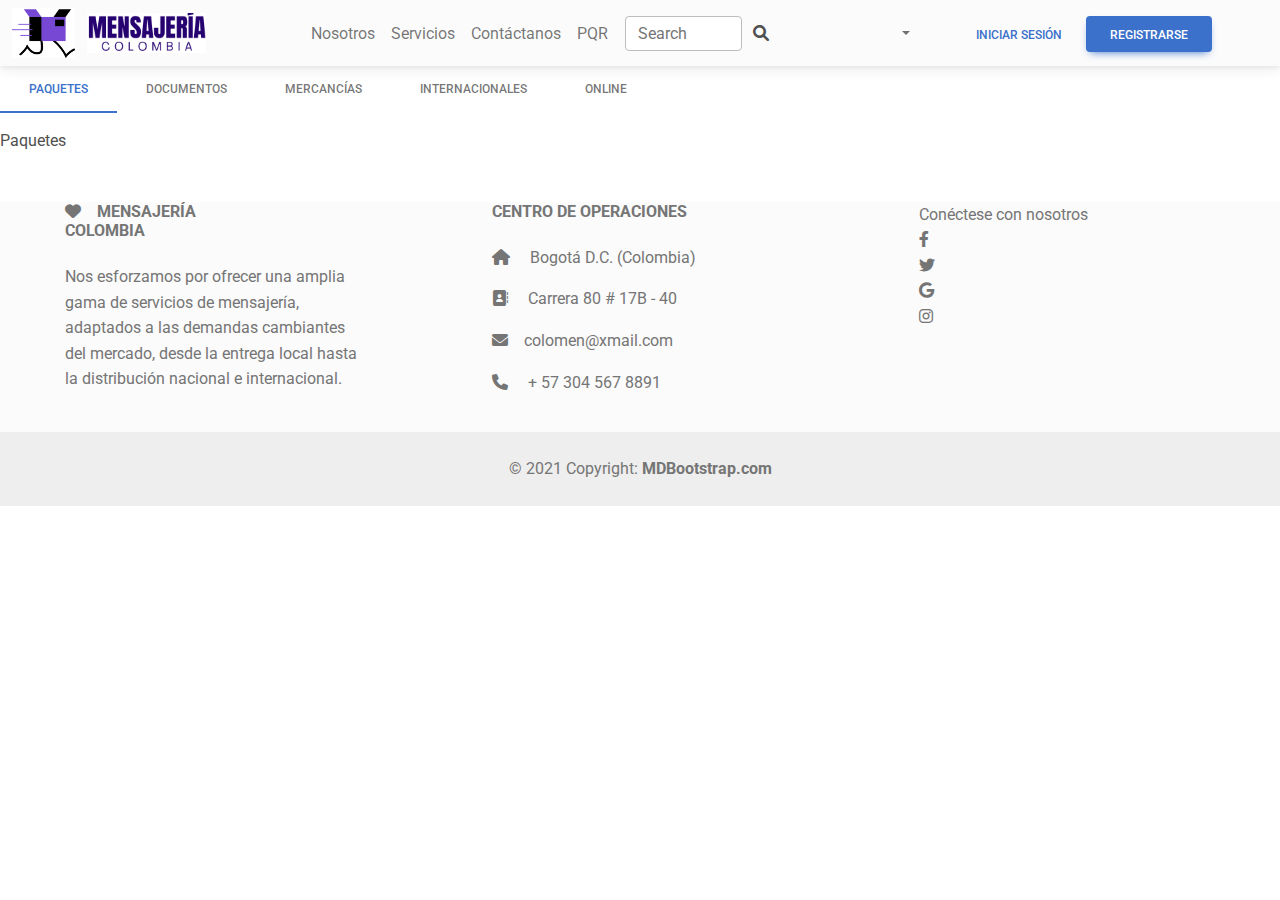
<file: servicios.html>
<!DOCTYPE html>
<html lang="es-ES">

<head>
  <meta charset="UTF-8">
  <meta http-equiv="X-UA-Compatible" content="IE=edge">
  <meta name="viewport" content="width=device-width, initial-scale=1.0">
  <title>Mensajeria Colombia</title>
  <!-- MDB icon -->
  <link rel="icon" href="images/ms.png" type="image/x-icon" />
  <!-- Font Awesome -->
  <link rel="stylesheet" href="https://cdnjs.cloudflare.com/ajax/libs/font-awesome/6.0.0/css/all.min.css" />
  <!-- Google Fonts Roboto -->
  <link rel="stylesheet" href="https://fonts.googleapis.com/css2?family=Roboto:wght@300;400;500;700;900&display=swap" />
  <!-- MDB -->
  <link rel="stylesheet" href="css/mdb.min.css">
  
  <link rel="stylesheet" href="css/style.css">
  <script type="text/javascript" src="js/mdb.min.js"></script>

</head>


<body>
  <header>
    <!-- Navbar -->
    <nav class="navbar navbar-expand-lg navbar-light bg-light">
      <!-- Container wrapper -->
      <div class="container-fluid">
        <!-- Navbar brand -->
        <div class="col-md-0">
          <a class="me-2" href="index.html">
            <img src="images/ms.png" height="50" alt="MDB Logo" loading="lazy" style="margin-top: -1px; " />
          </a>
          <a class="me-2" href="index.html">
            <img src="images/Mensajería colombia.png" height="40" alt="MDB Logo" loading="lazy"
              style="margin-top: -1px;" />
          </a>
        </div>
        <!-- Container wrapper -->
        <div class="col-md-3">
          <div class="collapse navbar-collapse" id="navbarSupportedContent">
            <ul class="navbar-nav me-xl-4 mb-4 mb-lg-auto">
              <li class="nav-item">
                <a class="nav-link" href="Nosotros.html">Nosotros</a>
              </li>
              <li>
                <a class="nav-link px-2 first-lvl" data-bs-toggle="collapse" data-bs-target="#nosotros"
                  aria-expanded="true" href="servicios.html"> Servicios
                </a>
              </li>
              <li class="nav-item">
                <a class="nav-link" href="contactar.html">Contáctanos</a>
              </li>
              <li class="nav-item">
                <a class="nav-link" href="pqr.html">PQR</a>
              </li>
            </ul>
          </div>
        </div>
        <!-- Search -->

        <div class="col-md-2">
          <form class="d-flex input-group w-auto">
            <input type="search" class="form-control rounded" placeholder="Search" aria-label="Search"
              aria-describedby="search-addon" />
            <span class="input-group-text border-0" id="search-addon">
              <i class="fas fa-search"></i>
            </span>
          </form>
        </div>

        <div class="col-md-1">
          <ul class="navbar-nav">
            <!-- Icon dropdown -->
            <li class="nav-item dropdown">
              <a class="nav-link dropdown-toggle" href="#" id="navbarDropdown" role="button" data-mdb-toggle="dropdown"
                aria-expanded="false">
                <i class="flag-united-kingdom flag m-0"></i>
              </a>
              <ul class="dropdown-menu" aria-labelledby="navbarDropdown">
                <li>
                  <a class="dropdown-item" href="#"><i class="flag-united-kingdom flag"></i>English
                    <i class="fa fa-check text-success ms-2"></i></a>
                </li>
                <li>
                  <hr class="dropdown-divider" />
                </li>
                <li>
                  <a class="dropdown-item" href="#"><i class="flag-poland flag"></i>Polski</a>
                </li>
                <li>
                  <a class="dropdown-item" href="#"><i class="flag-china flag"></i>中文</a>
                </li>
                <li>
                  <a class="dropdown-item" href="#"><i class="flag-japan flag"></i>日本語</a>
                </li>
                <li>
                  <a class="dropdown-item" href="#"><i class="flag-germany flag"></i>Deutsch</a>
                </li>
                <li>
                  <a class="dropdown-item" href="#"><i class="flag-france flag"></i>Français</a>
                </li>
                <li>
                  <a class="dropdown-item" href="#"><i class="flag-spain flag"></i>Español</a>
                </li>
                <li>
                  <a class="dropdown-item" href="#"><i class="flag-russia flag"></i>Русский</a>
                </li>
                <li>
                  <a class="dropdown-item" href="#"><i class="flag-portugal flag"></i>Português</a>
                </li>
              </ul>
            </li>
          </ul>
        </div>
      </div>

      <!-- Botones Inicio y Registro-->
      <div class="col-md-3">
        <!-- Right links -->
        <ul class="navbar-nav me-auto mb-2 mb-lg-0">
        </ul>
        <div class="d-flex align-items-center">
          <button type="button" class="btn btn-link px-3 me-2">
            <a  href="sesion.html">
              Iniciar sesión
            </a>
          </button>
          <button type="button" class="btn btn-primary me-3">
            <a class="reg" href="registro.html">
              Registrarse
            </a>
          </button>
        </div>

    </nav>
    <!-- Navbar -->
  </header>

<!------------------------------------------------------------------------------------>


    <!-- Tabs navs -->
<ul class="nav nav-tabs mb-3" id="ex1" role="tablist">
    <li class="nav-item" role="presentation">
      <a
        class="nav-link active"
        id="ex1-tab-1"
        data-mdb-toggle="tab"
        href="#ex1-tabs-1"
        role="tab"
        aria-controls="ex1-tabs-1"
        aria-selected="true"
        >Paquetes</a
      >
    </li>
    <li class="nav-item" role="presentation">
      <a
        class="nav-link"
        id="ex1-tab-2"
        data-mdb-toggle="tab"
        href="#ex1-tabs-2"
        role="tab"
        aria-controls="ex1-tabs-2"
        aria-selected="false"
        >Documentos</a
      >
    </li>
    <li class="nav-item" role="presentation">
      <a
        class="nav-link"
        id="ex1-tab-3"
        data-mdb-toggle="tab"
        href="#ex1-tabs-3"
        role="tab"
        aria-controls="ex1-tabs-3"
        aria-selected="false"
        >Mercancías</a
      >
    </li>
    <li class="nav-item" role="presentation">
        <a
          class="nav-link"
          id="ex1-tab-4"
          data-mdb-toggle="tab"
          href="#ex1-tabs-4"
          role="tab"
          aria-controls="ex1-tabs-4"
          aria-selected="false"
          >Internacionales</a
        >
      </li>
      <li class="nav-item" role="presentation">
        <a
          class="nav-link"
          id="ex1-tab-5"
          data-mdb-toggle="tab"
          href="#ex1-tabs-5"
          role="tab"
          aria-controls="ex1-tabs-5"
          aria-selected="false"
          >Online</a
        >
      </li>

  </ul>
  <!-- Tabs navs -->
  
  <!-- Tabs content -->
  <div class="tab-content" id="ex1-content">
    <div
      class="tab-pane fade show active"
      id="ex1-tabs-1"
      role="tabpanel"
      aria-labelledby="ex1-tab-1"
    >
      Paquetes
    </div>

    <div class="tab-pane fade" id="ex1-tabs-2" role="tabpanel" aria-labelledby="ex1-tab-2"
    >
      Documentos
    </div>

    <div class="tab-pane fade" id="ex1-tabs-3" role="tabpanel" aria-labelledby="ex1-tab-3">
      Mercancias
    </div>

    <div class="tab-pane fade" id="ex1-tabs-4" role="tabpanel" aria-labelledby="ex1-tab-4">
        Internacionales
    </div>

    <div class="tab-pane fade" id="ex1-tabs-5" role="tabpanel" aria-labelledby="ex1-tab-5">
        Online
    </div>

  </div>
  <!-- Tabs content -->

  
<!--------------------------------------------------------------------------------------------->
<!-- Footer -->
<footer class="text-center text-lg-start bg-light text-muted">
    
  <!----------------------------------------------------------------------------------------------------------->
    <!-- Section: Links  -->
    <section class="" >
      <div class="container-fluid text-center text-md-start mt-5">
        <!-- Grid row -->
        <div class="row mt-3">
          <!-- Grid column -->
          <div class="col-md-3 col-lg-4 col-xl-3 mx-auto mb-4">
            <!-- Content -->
            <h6 class="text-uppercase fw-bold mb-4">
              <i class="fas fa-heart me-3"></i>Mensajería  <br> Colombia
            </h6>
            <p>
              Nos esforzamos por ofrecer una amplia gama de servicios de mensajería,
             adaptados a las demandas cambiantes del mercado,
             desde la entrega local hasta la distribución nacional e internacional. 
            </p>
          </div>
          <!-- Grid column -->
  
        
          
  
          <!-- Grid column -->
          <div class="container-fluid col-md-4 col-lg-3 col-xl-3 mx-auto mb-md-0 mb-4">
            <!-- Links -->
            <h6 class="text-uppercase fw-bold mb-4">Centro de operaciones</h6>
            <p><i class="fas fa-home me-3"></i> Bogotá D.C. (Colombia)</p>
            <p><i class="fas fa-address-book me-3"></i> Carrera 80 # 17B - 40</p> 
            <p><i class="fas fa-envelope me-3"></i>colomen@xmail.com</p>
            <p><i class="fas fa-phone me-3"></i> + 57 304 567 8891</p>
          </div>
          <!-- Grid column -->


          <!-- Left -->
          <div class="container-fluid col-md-4 col-lg-3 col-xl-3 mx-auto mb-md-0 mb-4">
            <span>Conéctese con nosotros</span>
            <br>
            <a href=" https://www.facebook.com/facebook" class="me-4 text-reset">
              <i class="fab fa-facebook-f me-3"></i>
            </a>
            <br>
            <a href="https://twitter.com/intent/tweet" class="me-3 text-reset">
              <i class="fab fa-twitter me-3"></i>
            </a>
            <br>
            <a href="mailto:ahevia@mi.direccion.de.email" class="me-4 text-reset">
              <i class="fab fa-google"></i>
            </a>
            <br>
            <a href="https://www.instagram.com" class="me-4 text-reset">
              <i class="fab fa-instagram"></i>
            </a>
          </div>
          <!-- Right -->
        <!-- Right -->
        </div>
        <!-- Grid row -->
      </div>
    </section>
    <!-- Section: Links  -->
  
    <!-- Copyright -->
    <div class="text-center p-4" style="background-color: rgba(0, 0, 0, 0.05);">
      © 2021 Copyright:
      <a class="text-reset fw-bold" href="https://mdbootstrap.com/">MDBootstrap.com</a>
    </div>
    <!-- Copyright -->
  </footer>
  <!-- Footer -->
</body>
</html>
</file>
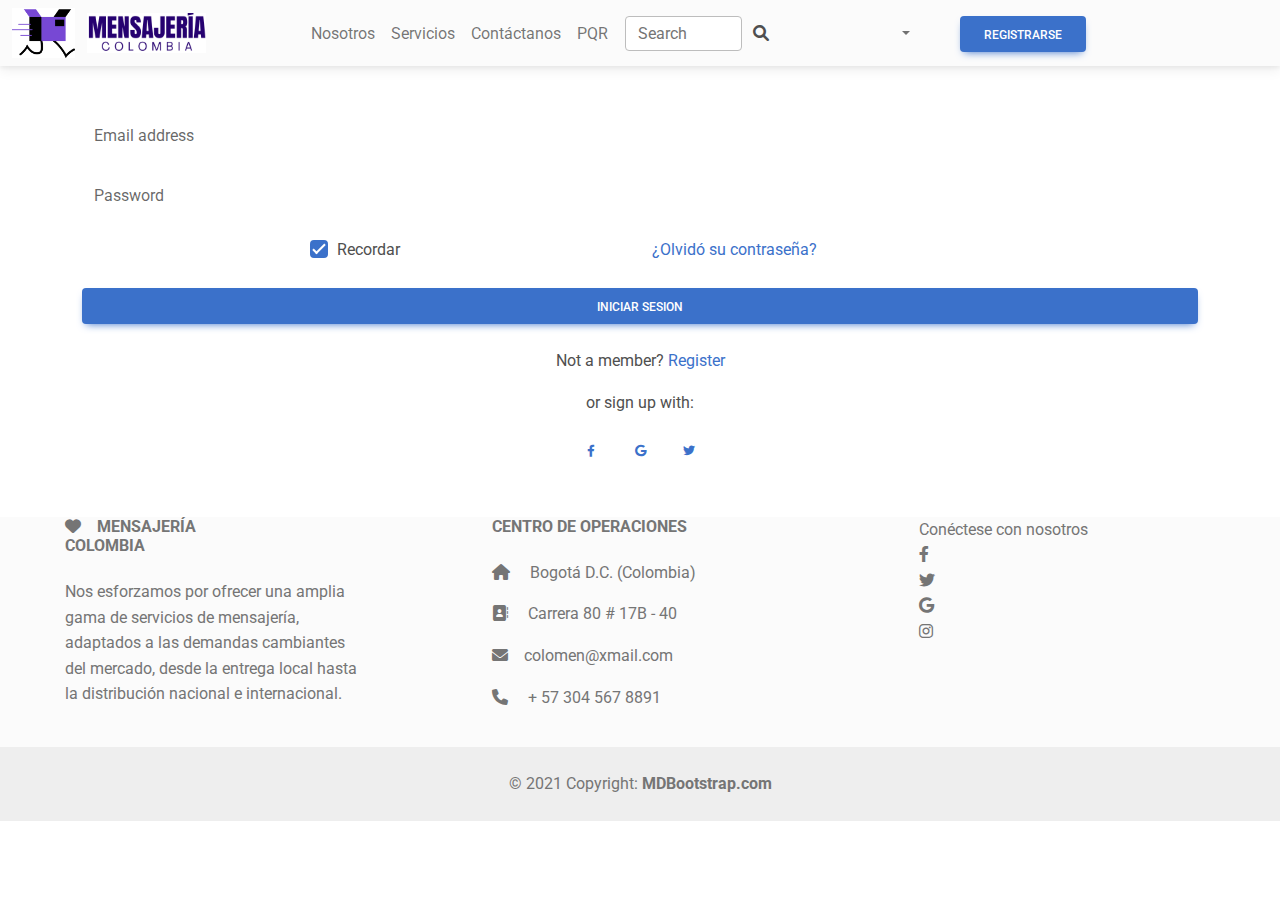
<file: sesion.html>
<!DOCTYPE html>
<html lang="es-ES">

<head>
  <meta charset="UTF-8">
  <meta http-equiv="X-UA-Compatible" content="IE=edge">
  <meta name="viewport" content="width=device-width, initial-scale=1.0">
  <title>Mensajeria Colombia</title>
  <!-- MDB icon -->
  <link rel="icon" href="images/ms.png" type="image/x-icon" />
  <!-- Font Awesome -->
  <link rel="stylesheet" href="https://cdnjs.cloudflare.com/ajax/libs/font-awesome/6.0.0/css/all.min.css" />
  <!-- Google Fonts Roboto -->
  <link rel="stylesheet" href="https://fonts.googleapis.com/css2?family=Roboto:wght@300;400;500;700;900&display=swap" />
  <!-- MDB -->
  <link rel="stylesheet" href="css/mdb.min.css">
  <link rel="stylesheet" href="css/style.css">
  <script type="text/javascript" src="js/mdb.min.js"></script>

</head>


<body>
  <header>
    <!-- Navbar -->
    <nav class="navbar navbar-expand-lg navbar-light bg-light">
      <!-- Container wrapper -->
      <div class="container-fluid">
        <!-- Navbar brand -->
        <div class="col-md-0">
          <a class="me-2" href="index.html">
            <img src="images/ms.png" height="50" alt="MDB Logo" loading="lazy" style="margin-top: -1px; " />
          </a>
          <a class="me-2" href="index.html">
            <img src="images/Mensajería colombia.png" height="40" alt="MDB Logo" loading="lazy"
              style="margin-top: -1px;" />
          </a>
        </div>
        <!-- Container wrapper -->
        <div class="col-md-3">
          <div class="collapse navbar-collapse" id="navbarSupportedContent">
            <ul class="navbar-nav me-xl-4 mb-4 mb-lg-auto">
              <li class="nav-item">
                <a class="nav-link" href="Nosotros.html">Nosotros</a>
              </li>
              <li>
                <a class="nav-link px-2 first-lvl" data-bs-toggle="collapse" data-bs-target="#nosotros"
                  aria-expanded="true" href="servicios.html"> Servicios
                </a>
              </li>
              <li class="nav-item">
                <a class="nav-link" href="contactar.html">Contáctanos</a>
              </li>
              <li class="nav-item">
                <a class="nav-link" href="pqr.html">PQR</a>
              </li>
            </ul>
          </div>
        </div>
        <!-- Search -->

        <div class="col-md-2">
          <form class="d-flex input-group w-auto">
            <input type="search" class="form-control rounded" placeholder="Search" aria-label="Search"
              aria-describedby="search-addon" />
            <span class="input-group-text border-0" id="search-addon">
              <i class="fas fa-search"></i>
            </span>
          </form>
        </div>

        <div class="col-md-1">
          <ul class="navbar-nav">
            <!-- Icon dropdown -->
            <li class="nav-item dropdown">
              <a class="nav-link dropdown-toggle" href="#" id="navbarDropdown" role="button" data-mdb-toggle="dropdown"
                aria-expanded="false">
                <i class="flag-united-kingdom flag m-0"></i>
              </a>
              <ul class="dropdown-menu" aria-labelledby="navbarDropdown">
                <li>
                  <a class="dropdown-item" href="#"><i class="flag-united-kingdom flag"></i>English
                    <i class="fa fa-check text-success ms-2"></i></a>
                </li>
                <li>
                  <hr class="dropdown-divider" />
                </li>
                <li>
                  <a class="dropdown-item" href="#"><i class="flag-poland flag"></i>Polski</a>
                </li>
                <li>
                  <a class="dropdown-item" href="#"><i class="flag-china flag"></i>中文</a>
                </li>
                <li>
                  <a class="dropdown-item" href="#"><i class="flag-japan flag"></i>日本語</a>
                </li>
                <li>
                  <a class="dropdown-item" href="#"><i class="flag-germany flag"></i>Deutsch</a>
                </li>
                <li>
                  <a class="dropdown-item" href="#"><i class="flag-france flag"></i>Français</a>
                </li>
                <li>
                  <a class="dropdown-item" href="#"><i class="flag-spain flag"></i>Español</a>
                </li>
                <li>
                  <a class="dropdown-item" href="#"><i class="flag-russia flag"></i>Русский</a>
                </li>
                <li>
                  <a class="dropdown-item" href="#"><i class="flag-portugal flag"></i>Português</a>
                </li>
              </ul>
            </li>
          </ul>
        </div>
      </div>

      <!-- Botones Inicio y Registro-->
      <div class="col-md-3">
        <!-- Right links -->
        <ul class="navbar-nav me-auto mb-2 mb-lg-0">
        </ul>
        <div class="d-flex align-items-center">
          
          <button type="button" class="btn btn-primary me-3">
            <a class="reg" href="registro.html">
              Registrarse
            </a>
          </button>
        </div>

        

    </nav>
    <!-- Navbar -->
  </header>

  <br>
  <br>


<!---------------------------------------------------------------------------------------------->
    <form class="container">
        <!-- Email input -->
        <div class="form-outline mb-4">
          <input type="email" id="form2Example1" class="form-control" />
          <label class="form-label" for="form2Example1">Email address</label>
        </div>
      
        <!-- Password input -->
        <div class="form-outline mb-4">
          <input type="password" id="form2Example2" class="form-control" />
          <label class="form-label" for="form2Example2">Password</label>
        </div>
      
        <!-- 2 column grid layout for inline styling -->
        <div class="row mb-4">
          <div class="col d-flex justify-content-center">
            <!-- Checkbox -->
            <div class="form-check">
              <input class="form-check-input" type="checkbox" value="" id="form2Example31" checked />
              <label class="form-check-label" for="form2Example31"> Recordar </label>
            </div>
          </div>
      
          <div class="col">
            <!-- Simple link -->
            <a href="#!">¿Olvidó su contraseña?</a>
          </div>
        </div>
      
        <!-- Submit button -->
        <button type="button" class="btn btn-primary btn-block mb-4">Iniciar sesion</button>
      
        <!-- Register buttons -->
        <div class="text-center">
          <p>Not a member? <a href="#!">Register</a></p>
          <p>or sign up with:</p>
          <button type="button" class="btn btn-link btn-floating mx-1">
            <a href="https://www.facebook.com/facebook"></a>
            <i class="fab fa-facebook-f"></i>
          </button>
      
          <button type="button" class="btn btn-link btn-floating mx-1">
            <i class="fab fa-google"></i>
          </button>
      
          <button type="button" class="btn btn-link btn-floating mx-1">
            <i class="fab fa-twitter"></i>
          </button>
      
        </div>
      </form>
<!---------------------------------------------------------------------------------------------->
<!--------------------------------------------------------------------------------------------->
<!-- Footer -->
<footer class="text-center text-lg-start bg-light text-muted">
  <!-- Section: Social media -->
  
<!----------------------------------------------------------------------------------------------------------->
  <!-- Section: Links  -->
  <section class="" >
    <div class="container-fluid text-center text-md-start mt-5">
      <!-- Grid row -->
      <div class="row mt-3">
        <!-- Grid column -->
        <div class="col-md-3 col-lg-4 col-xl-3 mx-auto mb-4">
          <!-- Content -->
          <h6 class="text-uppercase fw-bold mb-4">
            <i class="fas fa-heart me-3"></i>Mensajería  <br> Colombia
          </h6>
          <p>
            Nos esforzamos por ofrecer una amplia gama de servicios de mensajería,
             adaptados a las demandas cambiantes del mercado,
             desde la entrega local hasta la distribución nacional e internacional. 
          </p>
        </div>
        <!-- Grid column -->

        
        <!-- Grid column -->
        <div class="container-fluid col-md-4 col-lg-3 col-xl-3 mx-auto mb-md-0 mb-4">
          <!-- Links -->
          <h6 class="text-uppercase fw-bold mb-4">Centro de operaciones</h6>
          <p><i class="fas fa-home me-3"></i> Bogotá D.C. (Colombia)</p>
          <p><i class="fas fa-address-book me-3"></i> Carrera 80 # 17B - 40</p> 
          <p><i class="fas fa-envelope me-3"></i>colomen@xmail.com</p>
          <p><i class="fas fa-phone me-3"></i> + 57 304 567 8891</p>
        </div>
        <!-- Grid column -->

        
          <!-- Right -->
        <div class="container-fluid col-md-4 col-lg-3 col-xl-3 mx-auto mb-md-0 mb-4">
          <span>Conéctese con nosotros</span>
          <br>
          <a href=" https://www.facebook.com/facebook" class="me-4 text-reset">
            <i class="fab fa-facebook-f me-3"></i>
          </a>
          <br>
          <a href="https://twitter.com/intent/tweet" class="me-3 text-reset">
            <i class="fab fa-twitter me-3"></i>
          </a>
          <br>
          <a href="mailto:ahevia@mi.direccion.de.email" class="me-4 text-reset">
            <i class="fab fa-google"></i>
          </a>
          <br>
          <a href="https://www.instagram.com" class="me-4 text-reset">
            <i class="fab fa-instagram"></i>
          </a>
        </div>
        <!-- Right -->
      </div>
      <!-- Grid row -->

    </div>
  </section>
  <!-- Section: Links  -->


  

  <!-- Copyright -->
  <div class="text-center p-4" style="background-color: rgba(0, 0, 0, 0.05);">
    © 2021 Copyright:
    <a class="text-reset fw-bold" href="https://mdbootstrap.com/">MDBootstrap.com</a>
  </div>
  <!-- Copyright -->
</footer>
<!-- Footer -->
</body>
</html>
</file>
<file: css/style.css>
.reg{
    color: #ffff;
}
.reg:hover{
    color: #ffff;
}
#santa-marta{
    width: 1280px;
    height: 720px;
}
</file>
